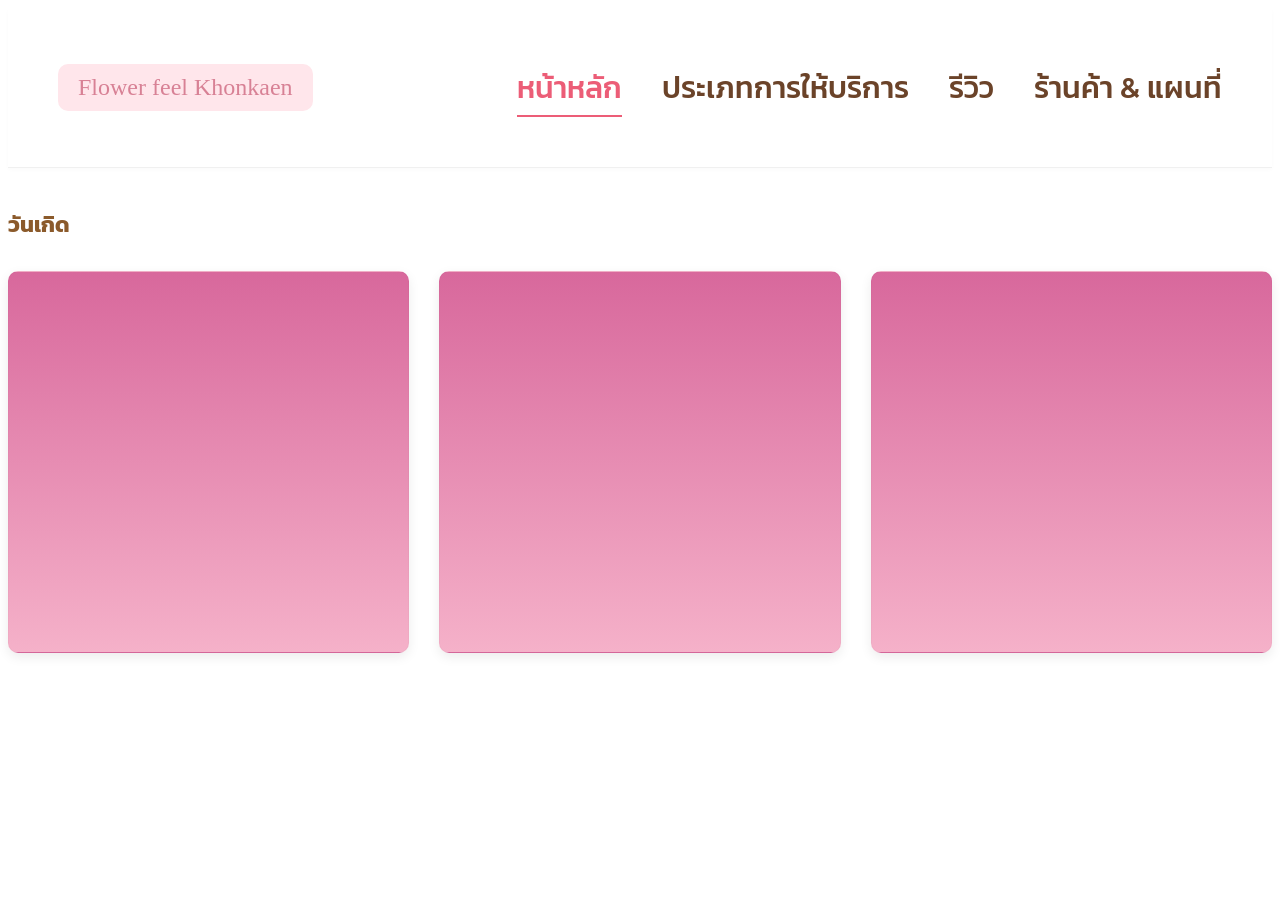
<file: festival/birthday.html>
<!DOCTYPE html>
<html lang="th">
<head>
    <meta charset="UTF-8">
    <meta name="viewport" content="width=device-width, initial-scale=1.0">
    <title>Flower feel Khonkaen - ค้นหาดอกไม้</title>
    <link href="https://fonts.googleapis.com/css2?family=Kanit:wght@300;400;500;600&display=swap" rel="stylesheet">
    <link rel="stylesheet" href="https://cdnjs.cloudflare.com/ajax/libs/font-awesome/6.4.0/css/all.min.css">
    <link rel="stylesheet" href="stylevent.css">
    <style>
        body {
            font-family: 'Kanit', sans-serif;
            font-size: 22px;
        }
    </style>
</head>
<body>

        <header>

        <div class="logo">
            <div class="logo-placeholder">Flower feel Khonkaen</div>
        </div>

        <ul class="nav-menu">
            <li class="nav-item">
                <a href="../index.html" class="nav-link active">หน้าหลัก</a>
            </li>
            
            <li class="nav-item dropdown">
                <a href="#" class="nav-link has-dropdown">ประเภทการให้บริการ</a>
                
                <div class="mega-menu">
                    <div class="menu-column">
                        <h3>หมวดหมู่ของดอกไม้</h3>
                        <ul>
                            <li><a href="#">ช่อดอกไม้</a></li>
                            <li><a href="#">กระเช้าดอกไม้</a></li>
                            <li><a href="#">แจกันดอกไม้</a></li>
                            <li><a href="#">พวงหรีด</a></li>
                            <li><a href="#">ดอกไม้ประดิษฐ์</a></li>
                        </ul>
                    </div>
                    <div class="menu-column">
                        <h3>กรองตามเทศกาล</h3>
                        <ul>
                            <li><a href="valentine.html">วันวาเลนไทน์</a></li>
                            <li><a href="mother.html">วันแม่</a></li>
                            <li><a href="errange.html">วันครบรอบ</a></li>
                            <li><a href="education.html">งานรับปริญญา</a></li>
                            <li><a href="birthday.html">วันเกิด</a></li>
                        </ul>
                    </div>
                    <div class="menu-column">
                        <h3>กรองตามโซน</h3>
                        <ul>
                            <li><a href="../zone/nonmuang.html">โนนม่วง</a></li>
                            <li><a href="../zone/kangsadan.html">กังตลาด</a></li>
                            <li><a href="../zone/in-city.html">ในเมือง</a></li>
                            <li><a href="../zone/colombo.html">โคลัมโบ</a></li>
                        </ul>
                    </div>
                </div>
            </li>
            
            <li class="nav-item">
                <a href="#" class="nav-link">รีวิว</a>
            </li>
            <li class="nav-item">
                <a href="#" class="nav-link">ร้านค้า & แผนที่</a>
            </li>
        </ul>
    </header>

        <div class="content-container">
            <h2 class="section-title">วันเกิด</h2>
            <div class="cards-grid">
                <div class="pink-card"></div>
                <div class="pink-card"></div>
                <div class="pink-card"></div>
            </div>
        </div>
    </div>

</body>
</html>
</file>
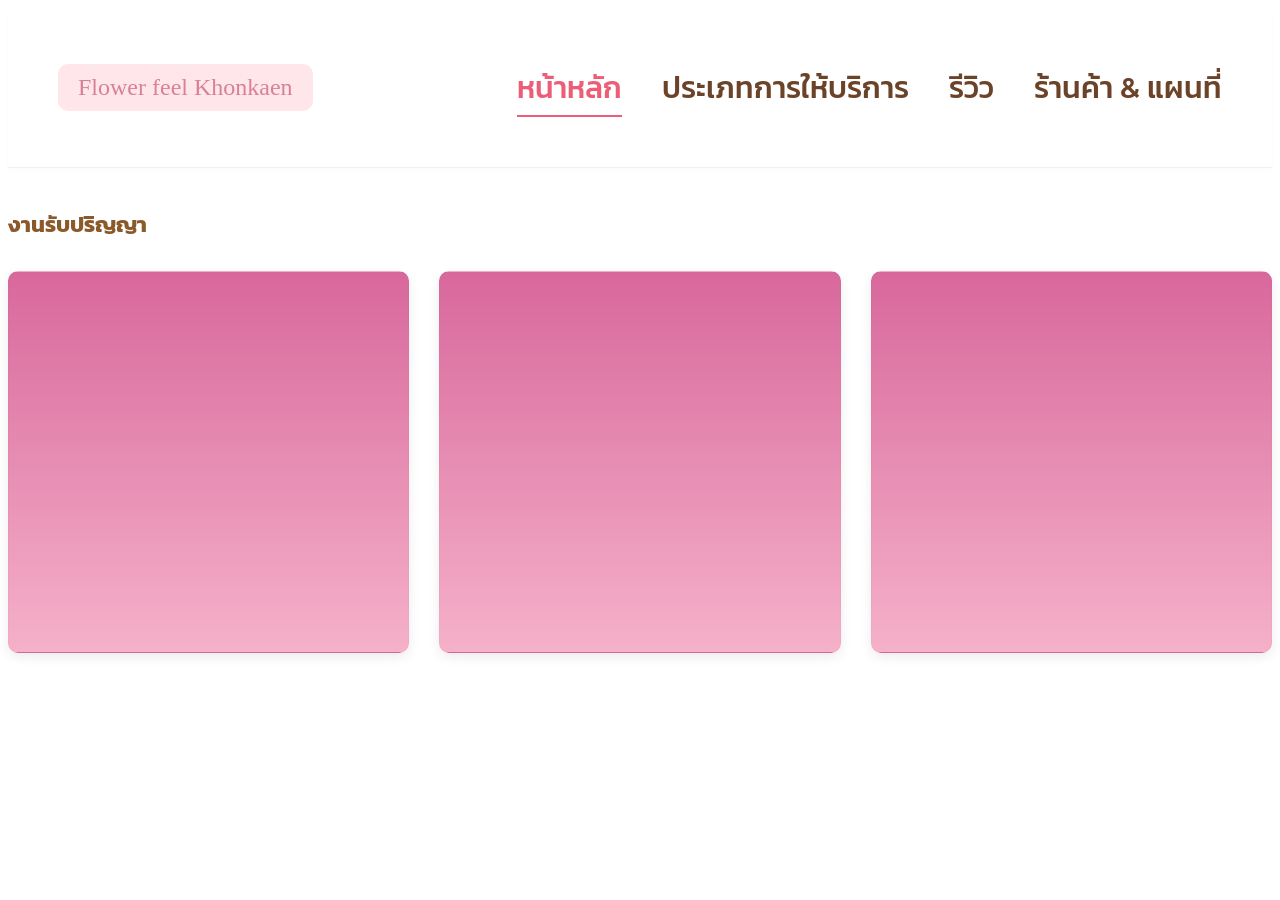
<file: festival/education.html>
<!DOCTYPE html>
<html lang="th">
<head>
    <meta charset="UTF-8">
    <meta name="viewport" content="width=device-width, initial-scale=1.0">
    <title>Flower feel Khonkaen - ค้นหาดอกไม้</title>
    <link href="https://fonts.googleapis.com/css2?family=Kanit:wght@300;400;500;600&display=swap" rel="stylesheet">
    <link rel="stylesheet" href="https://cdnjs.cloudflare.com/ajax/libs/font-awesome/6.4.0/css/all.min.css">
    <link rel="stylesheet" href="stylevent.css">
    <style>
        body {
            font-family: 'Kanit', sans-serif;
            font-size: 22px;
        }
    </style>
</head>
<body>

        <header>

        <div class="logo">
            <div class="logo-placeholder">Flower feel Khonkaen</div>
        </div>

        <ul class="nav-menu">
            <li class="nav-item">
                <a href="../index.html" class="nav-link active">หน้าหลัก</a>
            </li>
            
            <li class="nav-item dropdown">
                <a href="#" class="nav-link has-dropdown">ประเภทการให้บริการ</a>
                
                <div class="mega-menu">
                    <div class="menu-column">
                        <h3>หมวดหมู่ของดอกไม้</h3>
                        <ul>
                            <li><a href="#">ช่อดอกไม้</a></li>
                            <li><a href="#">กระเช้าดอกไม้</a></li>
                            <li><a href="#">แจกันดอกไม้</a></li>
                            <li><a href="#">พวงหรีด</a></li>
                            <li><a href="#">ดอกไม้ประดิษฐ์</a></li>
                        </ul>
                    </div>
                    <div class="menu-column">
                        <h3>กรองตามเทศกาล</h3>
                        <ul>
                            <li><a href="valentine.html">วันวาเลนไทน์</a></li>
                            <li><a href="mother.html">วันแม่</a></li>
                            <li><a href="errange.html">วันครบรอบ</a></li>
                            <li><a href="education.html">งานรับปริญญา</a></li>
                            <li><a href="birthday.html">วันเกิด</a></li>
                        </ul>
                    </div>
                    <div class="menu-column">
                        <h3>กรองตามโซน</h3>
                        <ul>
                            <li><a href="../zone/nonmuang.html">โนนม่วง</a></li>
                            <li><a href="../zone/kangsadan.html">กังตลาด</a></li>
                            <li><a href="../zone/in-city.html">ในเมือง</a></li>
                            <li><a href="../zone/colombo.html">โคลัมโบ</a></li>
                        </ul>
                    </div>
                </div>
            </li>
            
            <li class="nav-item">
                <a href="#" class="nav-link">รีวิว</a>
            </li>
            <li class="nav-item">
                <a href="#" class="nav-link">ร้านค้า & แผนที่</a>
            </li>
        </ul>
    </header>

        <div class="content-container">
            <h2 class="section-title">งานรับปริญญา</h2>
            <div class="cards-grid">
                <div class="pink-card"></div>
                <div class="pink-card"></div>
                <div class="pink-card"></div>
            </div>
        </div>
    </div>

</body>
</html>
</file>
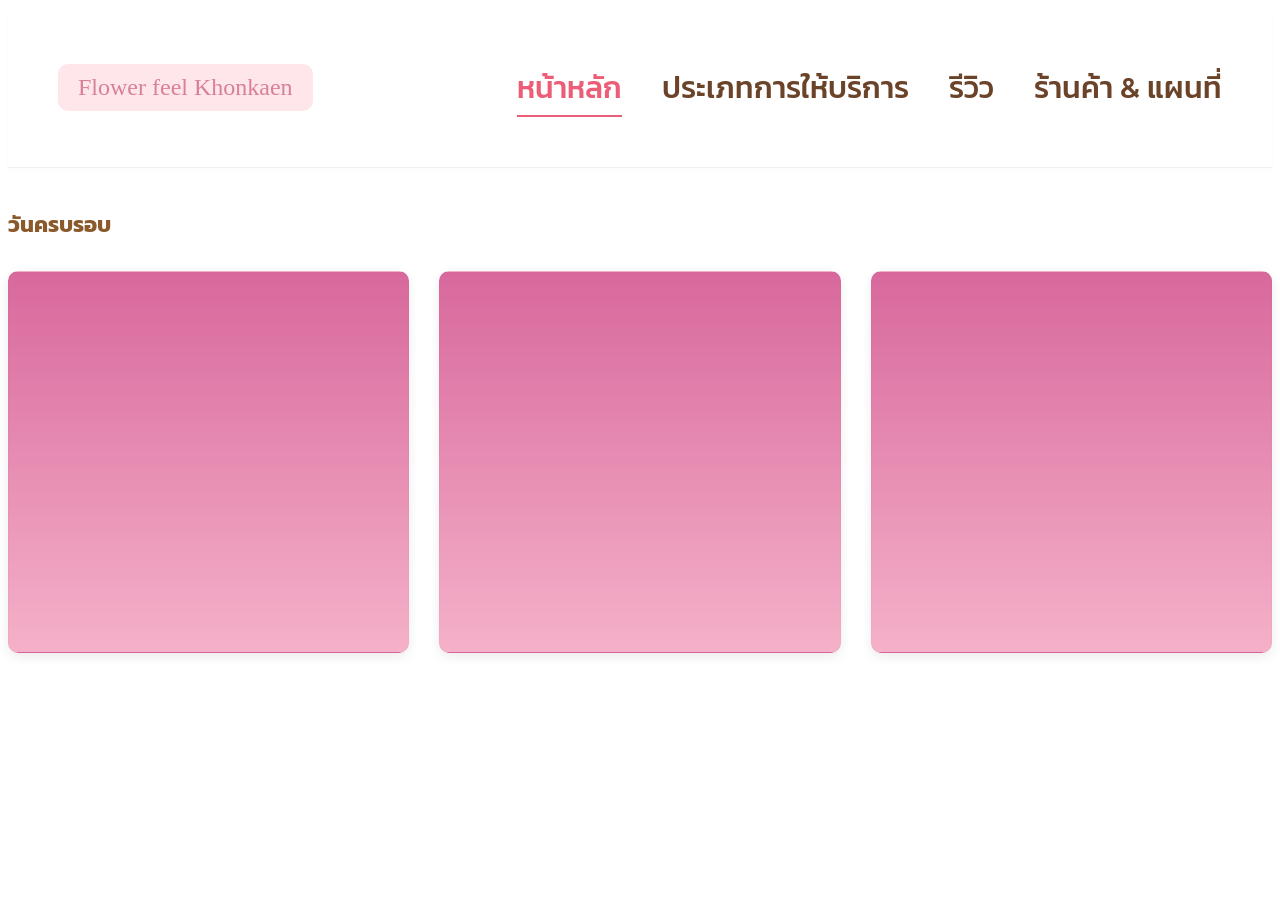
<file: festival/errange.html>
<!DOCTYPE html>
<html lang="th">
<head>
    <meta charset="UTF-8">
    <meta name="viewport" content="width=device-width, initial-scale=1.0">
    <title>Flower feel Khonkaen - ค้นหาดอกไม้</title>
    <link href="https://fonts.googleapis.com/css2?family=Kanit:wght@300;400;500;600&display=swap" rel="stylesheet">
    <link rel="stylesheet" href="https://cdnjs.cloudflare.com/ajax/libs/font-awesome/6.4.0/css/all.min.css">
    <link rel="stylesheet" href="stylevent.css">
    <style>
        body {
            font-family: 'Kanit', sans-serif;
            font-size: 22px;
        }
    </style>
</head>
<body>

        <header>

        <div class="logo">
            <div class="logo-placeholder">Flower feel Khonkaen</div>
        </div>

        <ul class="nav-menu">
            <li class="nav-item">
                <a href="../index.html" class="nav-link active">หน้าหลัก</a>
            </li>
            
            <li class="nav-item dropdown">
                <a href="#" class="nav-link has-dropdown">ประเภทการให้บริการ</a>
                
                <div class="mega-menu">
                    <div class="menu-column">
                        <h3>หมวดหมู่ของดอกไม้</h3>
                        <ul>
                            <li><a href="#">ช่อดอกไม้</a></li>
                            <li><a href="#">กระเช้าดอกไม้</a></li>
                            <li><a href="#">แจกันดอกไม้</a></li>
                            <li><a href="#">พวงหรีด</a></li>
                            <li><a href="#">ดอกไม้ประดิษฐ์</a></li>
                        </ul>
                    </div>
                    <div class="menu-column">
                        <h3>กรองตามเทศกาล</h3>
                        <ul>
                            <li><a href="valentine.html">วันวาเลนไทน์</a></li>
                            <li><a href="mother.html">วันแม่</a></li>
                            <li><a href="errange.html">วันครบรอบ</a></li>
                            <li><a href="education.html">งานรับปริญญา</a></li>
                            <li><a href="birthday.html">วันเกิด</a></li>
                        </ul>
                    </div>
                    <div class="menu-column">
                        <h3>กรองตามโซน</h3>
                        <ul>
                            <li><a href="../zone/nonmuang.html">โนนม่วง</a></li>
                            <li><a href="../zone/kangsadan.html">กังตลาด</a></li>
                            <li><a href="../zone/in-city.html">ในเมือง</a></li>
                            <li><a href="../zone/colombo.html">โคลัมโบ</a></li>
                        </ul>
                    </div>
                </div>
            </li>
            
            <li class="nav-item">
                <a href="#" class="nav-link">รีวิว</a>
            </li>
            <li class="nav-item">
                <a href="#" class="nav-link">ร้านค้า & แผนที่</a>
            </li>
        </ul>
    </header>

        <div class="content-container">
            <h2 class="section-title">วันครบรอบ</h2>
            <div class="cards-grid">
                <div class="pink-card"></div>
                <div class="pink-card"></div>
                <div class="pink-card"></div>
            </div>
        </div>
    </div>

</body>
</html>
</file>
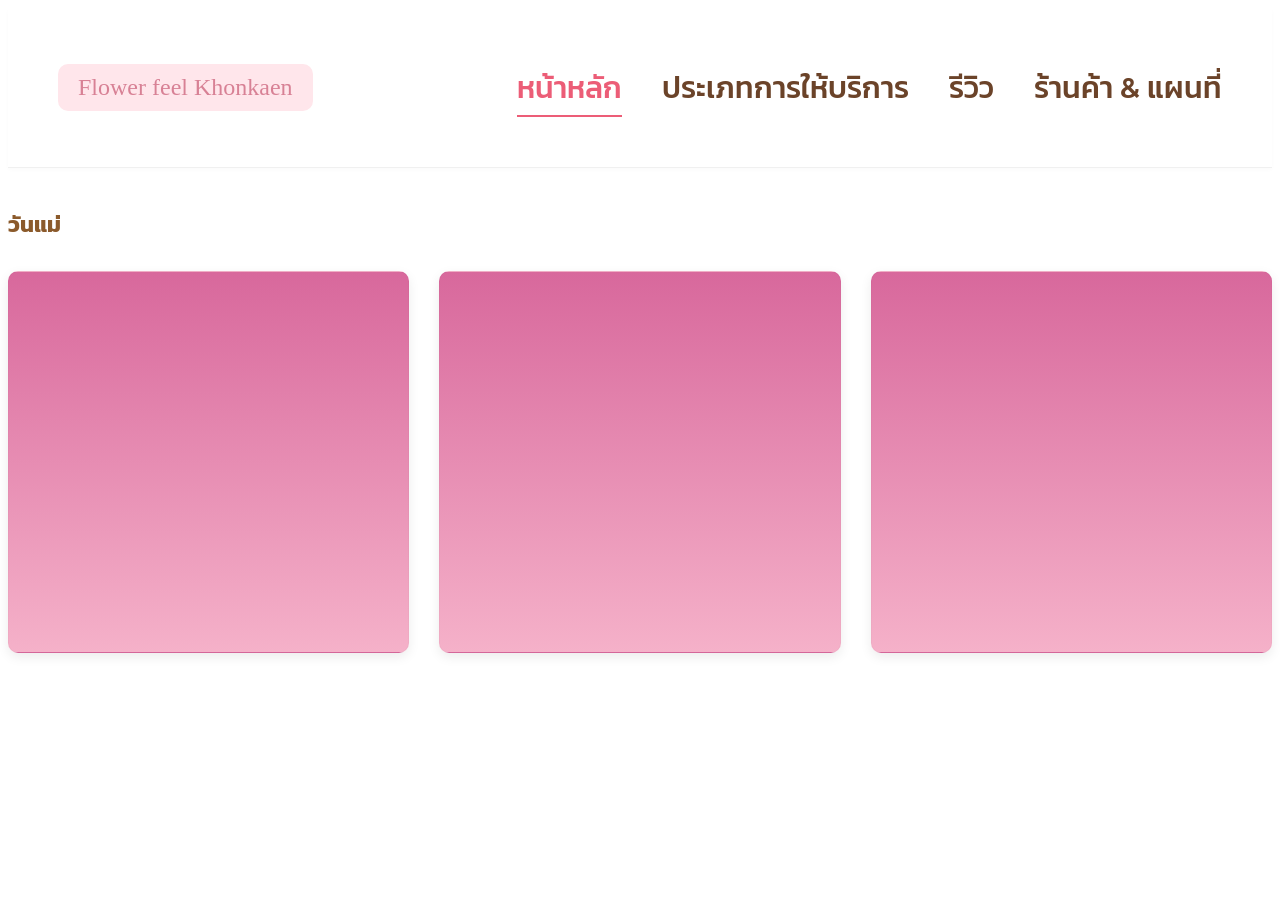
<file: festival/mother.html>
<!DOCTYPE html>
<html lang="th">
<head>
    <meta charset="UTF-8">
    <meta name="viewport" content="width=device-width, initial-scale=1.0">
    <title>Flower feel Khonkaen - ค้นหาดอกไม้</title>
    <link href="https://fonts.googleapis.com/css2?family=Kanit:wght@300;400;500;600&display=swap" rel="stylesheet">
    <link rel="stylesheet" href="https://cdnjs.cloudflare.com/ajax/libs/font-awesome/6.4.0/css/all.min.css">
    <link rel="stylesheet" href="stylevent.css">
    <style>
        body {
            font-family: 'Kanit', sans-serif;
            font-size: 22px;
        }
    </style>
</head>
<body>

        <header>

        <div class="logo">
            <div class="logo-placeholder">Flower feel Khonkaen</div>
        </div>

        <ul class="nav-menu">
            <li class="nav-item">
                <a href="../index.html" class="nav-link active">หน้าหลัก</a>
            </li>
            
            <li class="nav-item dropdown">
                <a href="#" class="nav-link has-dropdown">ประเภทการให้บริการ</a>
                
                <div class="mega-menu">
                    <div class="menu-column">
                        <h3>หมวดหมู่ของดอกไม้</h3>
                        <ul>
                            <li><a href="#">ช่อดอกไม้</a></li>
                            <li><a href="#">กระเช้าดอกไม้</a></li>
                            <li><a href="#">แจกันดอกไม้</a></li>
                            <li><a href="#">พวงหรีด</a></li>
                            <li><a href="#">ดอกไม้ประดิษฐ์</a></li>
                        </ul>
                    </div>
                    <div class="menu-column">
                        <h3>กรองตามเทศกาล</h3>
                        <ul>
                            <li><a href="valentine.html">วันวาเลนไทน์</a></li>
                            <li><a href="mother.html">วันแม่</a></li>
                            <li><a href="errange.html">วันครบรอบ</a></li>
                            <li><a href="education.html">งานรับปริญญา</a></li>
                            <li><a href="birthday.html">วันเกิด</a></li>
                        </ul>
                    </div>
                    <div class="menu-column">
                        <h3>กรองตามโซน</h3>
                        <ul>
                            <li><a href="../zone/nonmuang.html">โนนม่วง</a></li>
                            <li><a href="../zone/kangsadan.html">กังตลาด</a></li>
                            <li><a href="../zone/in-city.html">ในเมือง</a></li>
                            <li><a href="../zone/colombo.html">โคลัมโบ</a></li>
                        </ul>
                    </div>
                </div>
            </li>
            
            <li class="nav-item">
                <a href="#" class="nav-link">รีวิว</a>
            </li>
            <li class="nav-item">
                <a href="#" class="nav-link">ร้านค้า & แผนที่</a>
            </li>
        </ul>
    </header>

        <div class="content-container">
            <h2 class="section-title">วันแม่</h2>
            <div class="cards-grid">
                <div class="pink-card"></div>
                <div class="pink-card"></div>
                <div class="pink-card"></div>
            </div>
        </div>
    </div>

</body>
</html>
</file>
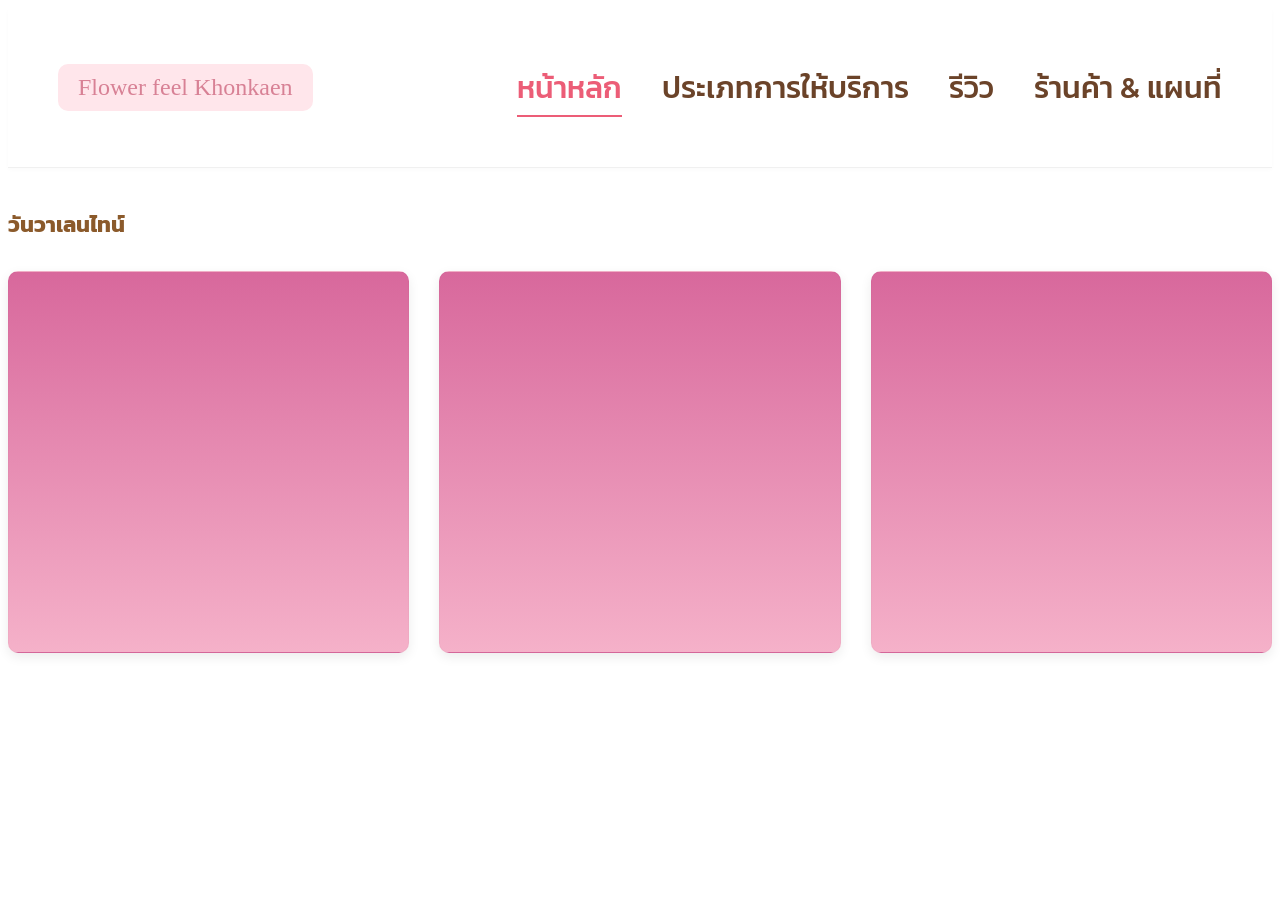
<file: festival/valentine.html>
<!DOCTYPE html>
<html lang="th">
<head>
    <meta charset="UTF-8">
    <meta name="viewport" content="width=device-width, initial-scale=1.0">
    <title>Flower feel Khonkaen - ค้นหาดอกไม้</title>
    <link href="https://fonts.googleapis.com/css2?family=Kanit:wght@300;400;500;600&display=swap" rel="stylesheet">
    <link rel="stylesheet" href="https://cdnjs.cloudflare.com/ajax/libs/font-awesome/6.4.0/css/all.min.css">
    <link rel="stylesheet" href="stylevent.css">
    <style>
        body {
            font-family: 'Kanit', sans-serif;
            font-size: 22px;
        }
    </style>
</head>
<body>

        <header>

        <div class="logo">
            <div class="logo-placeholder">Flower feel Khonkaen</div>
        </div>

        <ul class="nav-menu">
            <li class="nav-item">
                <a href="../index.html" class="nav-link active">หน้าหลัก</a>
            </li>
            
            <li class="nav-item dropdown">
                <a href="#" class="nav-link has-dropdown">ประเภทการให้บริการ</a>
                
                <div class="mega-menu">
                    <div class="menu-column">
                        <h3>หมวดหมู่ของดอกไม้</h3>
                        <ul>
                            <li><a href="#">ช่อดอกไม้</a></li>
                            <li><a href="#">กระเช้าดอกไม้</a></li>
                            <li><a href="#">แจกันดอกไม้</a></li>
                            <li><a href="#">พวงหรีด</a></li>
                            <li><a href="#">ดอกไม้ประดิษฐ์</a></li>
                        </ul>
                    </div>
                    <div class="menu-column">
                        <h3>กรองตามเทศกาล</h3>
                        <ul>
                            <li><a href="valentine.html">วันวาเลนไทน์</a></li>
                            <li><a href="mother.html">วันแม่</a></li>
                            <li><a href="errange.html">วันครบรอบ</a></li>
                            <li><a href="education.html">งานรับปริญญา</a></li>
                            <li><a href="birthday.html">วันเกิด</a></li>
                        </ul>
                    </div>
                    <div class="menu-column">
                        <h3>กรองตามโซน</h3>
                        <ul>
                            <li><a href="../zone/nonmuang.html">โนนม่วง</a></li>
                            <li><a href="../zone/kangsadan.html">กังตลาด</a></li>
                            <li><a href="../zone/in-city.html">ในเมือง</a></li>
                            <li><a href="../zone/colombo.html">โคลัมโบ</a></li>
                        </ul>
                    </div>
                </div>
            </li>
            
            <li class="nav-item">
                <a href="#" class="nav-link">รีวิว</a>
            </li>
            <li class="nav-item">
                <a href="#" class="nav-link">ร้านค้า & แผนที่</a>
            </li>
        </ul>
    </header>

        <div class="content-container">
            <h2 class="section-title">วันวาเลนไทน์</h2>
            <div class="cards-grid">
                <div class="pink-card"></div>
                <div class="pink-card"></div>
                <div class="pink-card"></div>
            </div>
        </div>
    </div>

</body>
</html>
</file>
<file: festival/stylevent.css>
header {
            background-color: #ffffff;
            display: flex;
            align-items: center;
            justify-content: space-between;
            padding: 15px 50px;
            position: relative;
            box-shadow: 0 2px 4px rgba(0,0,0,0.02);
            border-bottom: 1px solid #f0f0f0;
        }

        /* Logo Styling */
        .logo {
            display: flex;
            align-items: center;
        }

        .logo img {
            height: 70px; /* Adjust based on your actual logo image */
            object-fit: contain;
        }

        /* Placeholder for logo if image is missing */
        .logo-placeholder {
            font-family: cursive;
            color: #d88195;
            font-size: 24px;
            background: #ffe6eb;
            padding: 10px 20px;
            border-radius: 10px;
        }

        /* Navigation Menu */
        .nav-menu {
            list-style: none;
            display: flex;
            gap: 40px;
            align-items: center;
        }

        .nav-item {
            padding: 20px 0;
        }

        .nav-link {
            text-decoration: none;
            color: #6b4329; /* Brown color */
            font-size: 30px;
            font-weight: 500;
            position: relative;
            padding-bottom: 5px;
            transition: color 0.3s;
        }

        /* Active and Hover States for Links */
        .nav-link.active, 
        .nav-link:hover,
        .nav-item:hover .nav-link.has-dropdown {
            color: #ec5d77; /* Pink color */
            border-bottom: 2px solid #ec5d77;
        }

        /* Mega Dropdown Menu Container */
        .mega-menu {
            visibility: hidden;
            opacity: 0;
            position: absolute;
            top: 100%;
            left: 0;
            width: 100%;
            background-color: #ffffff;
            box-shadow: 0 10px 15px rgba(0,0,0,0.05);
            display: flex;
            justify-content: center;
            padding: 40px 20px;
            gap: 100px;
            transition: all 0.3s ease;
            z-index: 100;
        }

        /* Show Dropdown on Hover */
        .nav-item.dropdown:hover .mega-menu {
            visibility: visible;
            opacity: 1;
        }

        /* Columns inside Dropdown */
        .menu-column {
            min-width: 350px;
        }

        .menu-column h3 {
            color: #6b4329; /* Brown header */
            font-size: 35px;
            font-weight: 600;
            margin-bottom: 20px;
        }

        .menu-column ul {
            list-style: none;
        }

        .menu-column li {
            margin-bottom: 15px;
        }

        .menu-column a {
            text-decoration: none;
            color: #6b4329;
            font-size: 25px;
            transition: color 0.2s;
        }

        .menu-column a:hover {
            color: #ec5d77;
        }
        .section-title {
            color: #8B5A2B;
            font-size: 22px;
            font-weight: bold;
            margin: 40px 0 30px 0;
        }

        .cards-grid {
            display: grid;
            grid-template-columns: repeat(3, 1fr);
            gap: 30px;
        }

        .pink-card {
            background: linear-gradient(180deg, #d8689c 0%, #f5b1c9 100%);
            border-radius: 10px;
            height: 380px;
            box-shadow: 0 4px 12px rgba(0,0,0,0.08);
            border: 1px solid rgba(0,0,0,0.02);
        }

        /* Responsive Adjustments */
        @media (max-width: 1024px) {
            .cards-grid { grid-template-columns: repeat(2, 1fr); }
        }
        
        @media (max-width: 768px) {
            header { flex-direction: column; gap: 20px; padding: 20px; }
            .cards-grid { grid-template-columns: 1fr; }
            .content-container { padding: 0 30px; }
            .pink-card { height: 300px; }
        }
body {
    font-family: 'Kanit', sans-serif;
    /* Optional: set a font size for better readability */
    font-size: 16px; 
}
</file>
